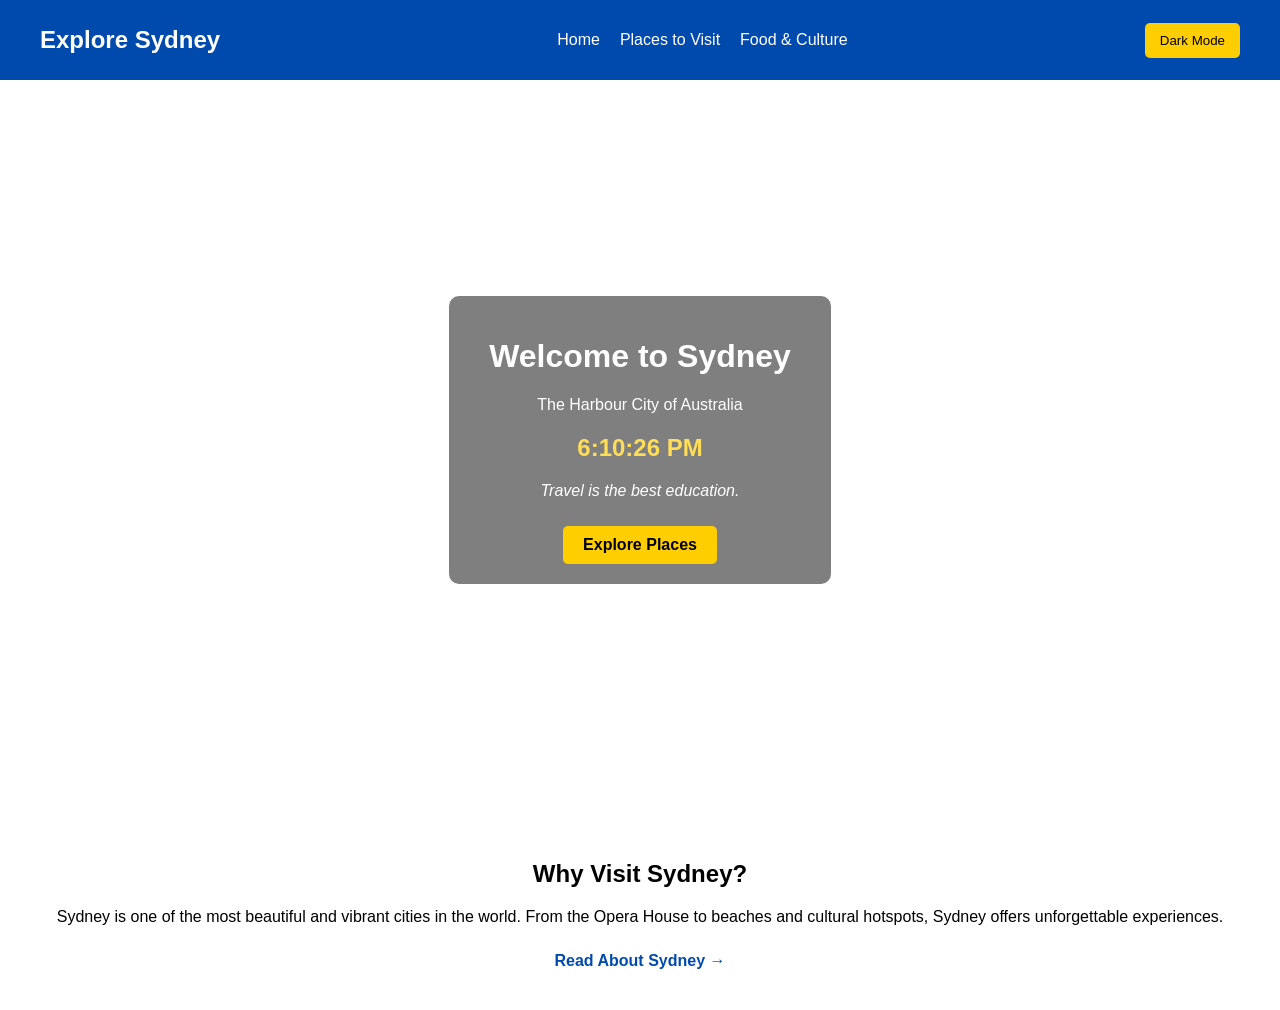
<file: index.html>
<!DOCTYPE html>
<html lang="en">
<head>
    <meta charset="UTF-8">
    <meta name="viewport"
          content="width=device-width, initial-scale=1.0">
    <title>Welcome to Sydney</title>
    <style>
        body {
            margin: 0;
            font-family: Arial, sans-serif;
            background: #ffffff;
            transition: 0.3s;
        }
        /* Dark Mode */
        .dark-mode {
            background: #121212;
            color: white;

        }
        .dark-mode .navbar {
            background: black;
        }
        .dark-mode .hero-text {
            background: rgba(255,255,255,0.1);
        }
        .dark-mode .about {
            background: #1f1f1f;
            color: white;
        }
        /* Navbar */
        .navbar {
            display: flex;
            justify-content: space-between;
            align-items: center;
            background: #004aad;
            padding: 15px 40px;
        }
        .logo {
            color: white;
            margin: 0;
        }
        .navbar ul {
            list-style: none;
            display: flex;
            gap: 20px;
        }
        .navbar ul li a {
            color: white;
            text-decoration: none;
            font-size: 16px;
        }
        .navbar ul li a:hover,
        .active {
            color: #ffdd55;
        }
        #darkBtn {
            padding: 10px 15px;
            border: none;
            border-radius: 5px;
            background: #ffce00;
            cursor: pointer;
        }
        /* Hero Section */
        .hero {
            background:
            url('https://images.unsplash.com/photo-1506084868230-bb9d95c24759')
            no-repeat center center/cover;
            height: 80vh;
            display: flex;
            justify-content: center;
            align-items: center;
        }
        .hero-text {
            color: white;
            text-align: center;
            background: rgba(0,0,0,0.5);
            padding: 20px 40px;
            border-radius: 10px;
        }
        /* Button */
        .explore-button {
            display: inline-block;
            padding: 10px 20px;
            background: #ffce00;
            color: black;
            border-radius: 5px;
            text-decoration: none;
            font-weight: bold;
            margin-top: 10px;
        }
        .explore-button:hover {
            background: #ffa600;
        }
        /* About Section */
        .about {
            padding: 40px;
            text-align: center;
        }
        .external-link {
            display: inline-block;
            margin-top: 10px;
            color: #004aad;
            text-decoration: none;
            font-weight: bold;
        }
        .external-link:hover {
            text-decoration: underline;
        }
        #clock {
            color: #ffdd55;
        }
        #quote {
            font-style: italic;
        }
    </style>
</head>
<body>
    <!-- Navbar -->
    <nav class="navbar">
        <h2 class="logo">Explore Sydney</h2>
        <ul>
            <li>
                <a href="index.html" class="active">
                    Home
                </a>
            </li>
            <li>
                <a href="places.html">
                    Places to Visit
                </a>
            </li>
            <li>
                <a href="food.html">
                    Food & Culture
                </a>
            </li>
        </ul>
        <button id="darkBtn">
            Dark Mode
        </button>
    </nav>
    <!-- Hero Section -->
    <header class="hero">
        <div class="hero-text">
            <h1>Welcome to Sydney</h1>
            <p>The Harbour City of Australia</p>
            <!-- Clock -->
            <h2 id="clock"></h2>
            <!-- Random Quote -->
            <p id="quote"></p>
            <a href="places.html"
               class="explore-button">
               Explore Places
            </a>
        </div>
    </header>
    <!-- About Section -->
    <section class="about">
        <h2>Why Visit Sydney?</h2>
        <p>
            Sydney is one of the most beautiful
            and vibrant cities in the world.

            From the Opera House to beaches and
            cultural hotspots, Sydney offers
            unforgettable experiences.
        </p>
        <a href="https://en.wikipedia.org/wiki/Sydney"
           target="_blank"
           class="external-link">
           Read About Sydney →
        </a>
    </section>
    <script>
        // Welcome Alert
        window.onload = function(){
            alert("Welcome to Sydney Tourism Website!");
        };
        // Dark Mode
        const darkBtn =
        document.getElementById("darkBtn");
        if(localStorage.getItem("theme") === "dark"){
            document.body.classList.add("dark-mode");
        }
        darkBtn.addEventListener("click", function(){
            document.body.classList.toggle("dark-mode");
            if(document.body.classList.contains("dark-mode")){
                localStorage.setItem("theme", "dark");
            } else {
                localStorage.setItem("theme", "light");
            }
        });
        // Live Clock
        function updateClock(){
            const now = new Date();
            document.getElementById("clock").innerHTML =
            now.toLocaleTimeString();
        }
        setInterval(updateClock, 1000);
        // Quotes Array
        const quotes = [
            "Travel is the best education.",
            "Sydney welcomes you!",
            "Explore the beauty of Australia.",
            "Adventure begins here."
        ];
        // Random Quote Function
        function showQuote(){
            let random =
            Math.floor(Math.random() * quotes.length);
            document.getElementById("quote").innerHTML =
            quotes[random];
        }
        showQuote();
        // Local Storage
        localStorage.setItem(
            "website",
            "Sydney Tourism"
        );
        console.log(
            localStorage.getItem("website")
        );
        // Object Example
        const city = {
            name: "Sydney",
            country: "Australia",
            famousFor: "Opera House"
        };
        // Destructuring
        const {name, country, famousFor} = city;
        console.log(name);
        console.log(country);
        console.log(famousFor);
        // JSON Example
        let jsonData =
        JSON.stringify(city);
        console.log(jsonData);
        // Parse JSON
        let objectData =
        JSON.parse(jsonData);
        console.log(objectData);
        // Arrow Function
        const welcomeMessage = () => {
            console.log("Enjoy your Sydney tour!");
        };
        welcomeMessage();
        // Loop Example
        const places = [
            "Opera House",
            "Bondi Beach",
            "Harbour Bridge"
        ];
        for(let place of places){
            console.log(place);
        }
    </script>
</body>
</html>
</file>
